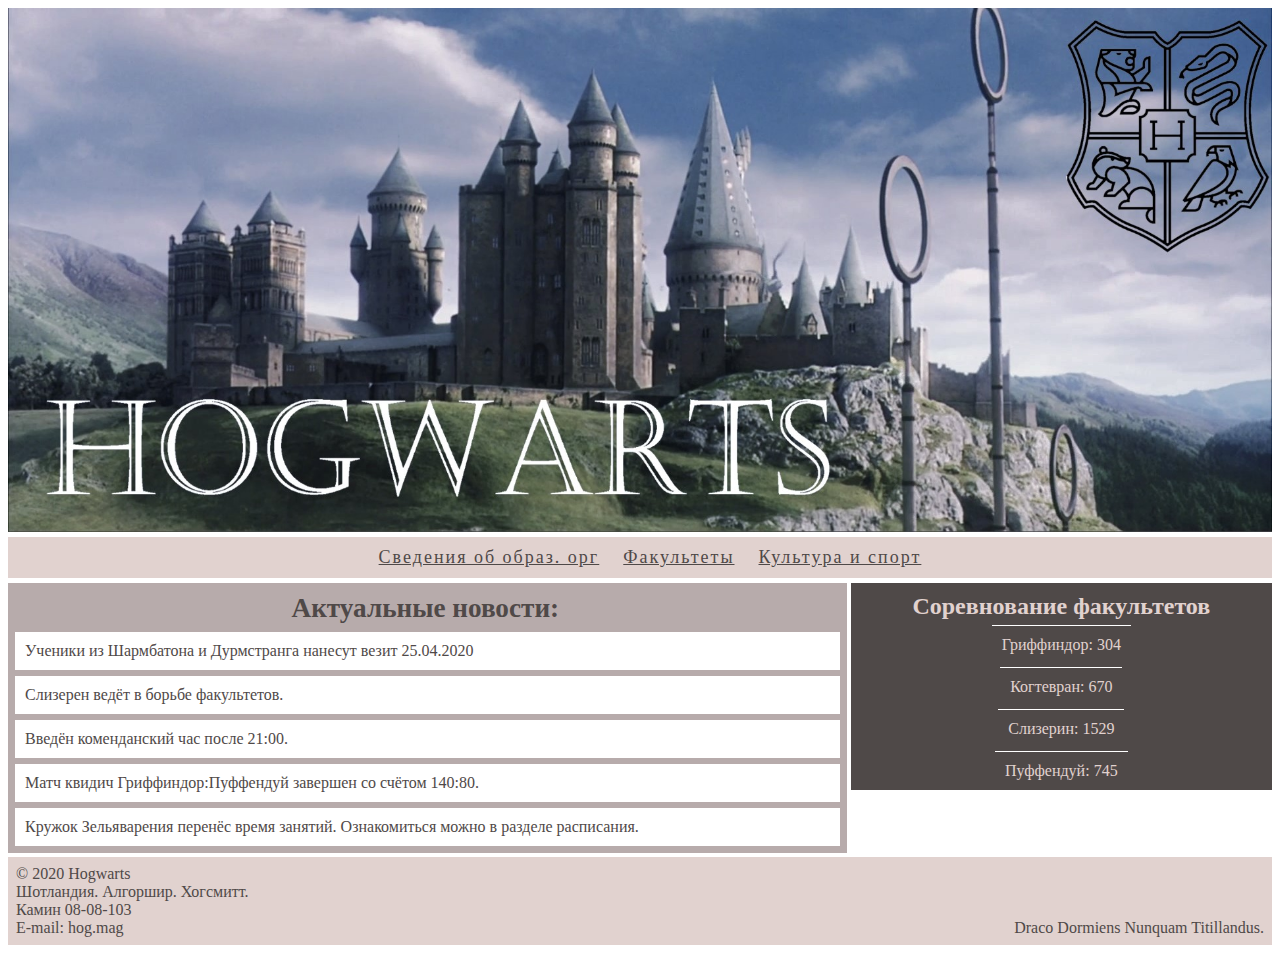
<file: index.html>
<!DOCTYPE html>
<html>
    <head>
        <meta charset="UTF-8">
        <link rel="stylesheet" href="css/cssvg.css">
        <title>Хогвартс</title>
        <meta name="keywords" content="Хогвартс, Hogwarts" />
        <meta name="description" content="Школа магии и волшебства Хогвартс. Главная страница сайта академии магии. Дорогие Ученики и посетители сайта, здесь вы можете 
        посмотреть общий зачет факультетов, а так же ознакомиться с последними новостями." />
    </head>
    <body>
        <div class="wrapper"> 
            <div class="box box1"> <img  class="info-photo"  src="images/top.jpg" alt= "Здание Хогвартса с площади виднеется как величественное сооружение с тремя башнями"
                title="Главный корпус Хогвартса"  ></div>
            
            <nav class="top-menu">
               
                <ul class="menu-main">
                  <li><a href="doc.html">Сведения об образ. орг</a></li>
                  <li><a href="faculit.html">Факультеты</a></li>
                  <li><a href="cultor.html">Культура и спорт</a></li>
                    </ul>
              </nav>
            

    <div class="box box2 "> <h2>Актуальные новости:</h2>
        <p>Ученики из Шармбатона и Дурмстранга нанесут везит 25.04.2020</p>
        <p>Слизерен ведёт в борьбе факультетов.</p>
        <p>Введён коменданский час после 21:00.</p>
        <p>Матч квидич Гриффиндор:Пуффендуй завершен со счётом 140:80.</p>
       <p class="pos">Кружок Зельяварения перенёс время занятий. Ознакомиться можно в разделе расписания.</p></div>


                   <div class="box box3"> <h2>Соревнование факультетов</h2>
                <a href="faculit.html">Гриффиндор: 304</a>
                <a href="faculit.html">Когтевран: 670</a>
                <a href="faculit.html">Слизерин: 1529</a>
                <a href="faculit.html">Пуффендуй: 745</a>  </div>
            
        </div>






            <div class="box box5">  <p> &copy; 2020 Hogwarts <br />
                Шотландия. Алгоршир. Хогсмитт.<br />
                Камин 08-08-103<br />
                E-mail: hog.mag</p>
                <p class="diviz"><br /><br /><br />Draco Dormiens Nunquam Titillandus.</p></div>
            
        </div>
      
    </body>
</html>
</file>
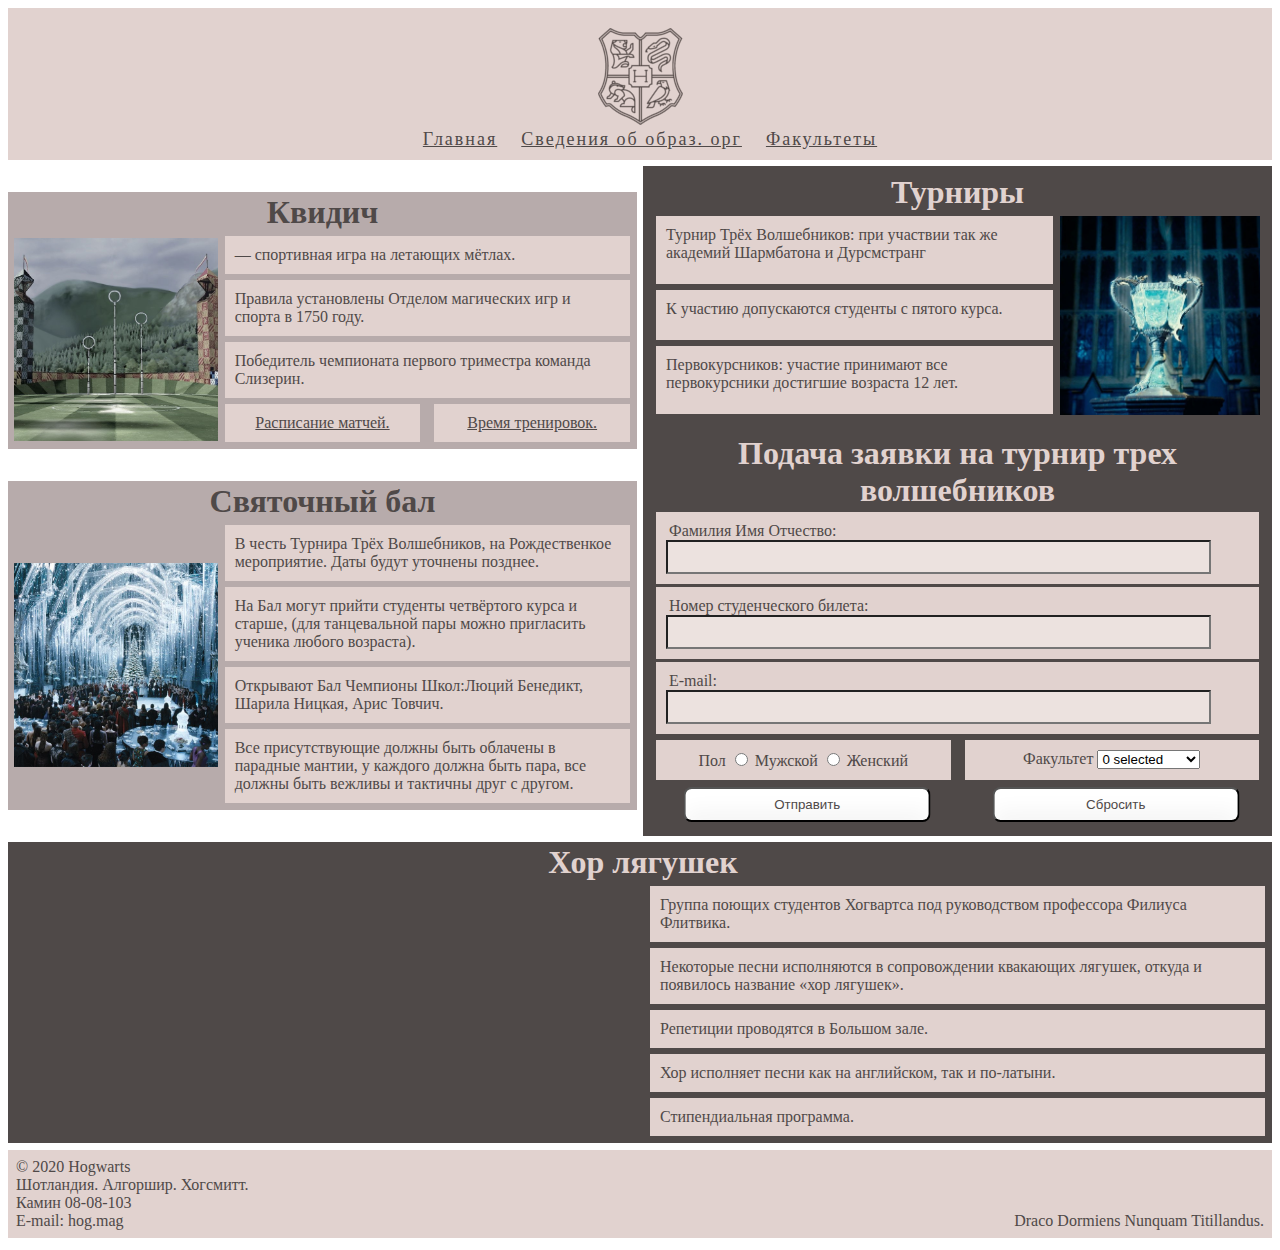
<file: cultor.html>
<!DOCTYPE html>
<html>
    <head>
        <meta charset="UTF-8">
        <link rel="stylesheet" href="css/csscul.css">
        <title>Хогвартс Культура и Спорт</title>
        <meta name="keywords" content="Хогвартс Hogwarts турнир трех волшебников Святочный бал хор Квидич" />
        <meta name="description" content="Школа магии и волшебства Хогвартс. Сайт академии магии. Дорогие Ученики и посетители сайта, здесь вы можете 
        ознакомиться с информацией о проходящих учебно массовых мероприятиях." />
    </head>
<body>
 
    <div class="wrapper"> 

    <nav class="top-menu">
        <a class="navbar-logo" href="vergrid.html"><img src="images/mini6.png" alt= "Хогвартс"
            title="Логотип Хогвартса" ></a>
        <ul class="menu-main">
          <li><a href="index.html">Главная</a></li>
          <li><a href="doc.html">Сведения об образ. орг</a></li>
          <li><a href="faculit.html">Факультеты</a></li>
            </ul>
      </nav>

      <div class="wrapper1"> 

		<div class="box boxLR"> 

            <div class="box box2"> 
            <div class="zagbox">  <h1>Квидич</h1></div> 
            <div class="centerbox"> <img  class="info-photo"  src="images/pole1.jpg" alt= "Поле для квидича расчитано на полноценную игру, окружено трибунами на безопасном растоянии."
                title="Поле для квидича"> </div>
            <div class="mbox">  
      <p>— спортивная игра на летающих мётлах.</p>
      <p>Правила установлены Отделом магических игр и спорта в 1750 году.</p>
      <p>Победитель чемпионата первого триместра команда Слизерин.</p>
      <div class="cnopbox">  <a title="Сезон закончен. Расписание недоступно." href="#">Расписание матчей.</a> <a title="Сезон закончен. Расписание недоступно." href="#"> Время тренировок.</a> </div>
        </div></div> 
    
        <div class="box box2">  <div class="zagbox">  <h1>Святочный бал</h1></div> <div class="centerbox"> <img  class="info-photo"  alt= "Мероприятие будет проходить в украшенном большом зале"
            title="Святочный бал XX23 года" src="images/bal.jpg" > </div>
        <div class="mbox">
    <p>В честь Турнира Трёх Волшебников, на Рождественкое мероприятие. Даты будут уточнены позднее.</p><p>
    На Бал могут прийти студенты четвёртого курса и старше, (для танцевальной пары можно пригласить ученика любого возраста).</p><p> 
    Открывают Бал Чемпионы Школ:Люций Бенедикт, Шарила Ницкая, Арис Товчич.</p><p> 
    Все присутствующие должны быть облачены в парадные мантии, у каждого должна быть пара, все должны быть вежливы и тактичны друг с другом. </p> 
    </div>
     </div>
    
    
    </div>
    
    
    <div class="box boxLR1"> 
    
        <div class="box box3">  <div class="zagbox">  <h1>Турниры</h1></div> 
    <div class="mbox1">
    <p>Турнир Трёх Волшебников: при участвии так же академий Шармбатона и Дурсмстранг</p><p>
    К участию допускаются студенты с пятого курса.
    </p><p> 
    Первокурсников: участие принимают все первокурсники достигшие возраста 12 лет. </p> 
    </div>
    <div class="centerbox1"> <img  class="info-photo"  src="images/kub.jpg" alt= "Побдеитель получит памятный кубок Огня"
        title="Кубок Огня"> </div> </div>
    
    
    <div  class="box box6">
        <form>
            <div class="zagbox">  <h1>Подача заявки на турнир трех волшебников</h1></div> 
            <div  class="contact_form">
    <p><label for="Имя">Фамилия Имя Отчество: </label><input type="text" required="required"  maxlength="30" id="name"></p>
    <p><label>Номер студенческого билета: <input type="text" required="required"></label></p>
    <p><label for="email">E-mail:</label><input type="email" required="required"  id="email"></p> </div>
    <div class="cnopbox"> 
    <p><label>Пол <INPUT required="required" TYPE=radio NAME=Question VALUE="Yes"> Мужской
                  <INPUT TYPE=radio required="required" NAME=Question VALUE="No"> Женский </label></p>
    <p><label>Факультет <SELECT MULTIPLE SIZE=1 NAME="Факультет"> 
        <OPTION VALUE="option_1" >Гриффиндор 		<OPTION VALUE="option_2">Слизерин 
        <OPTION VALUE="option_3">Пуффендуй  		<OPTION VALUE="option_n">Когтевран
        </SELECT> </label></p>
        </div>
    
        <div class="cnopbox">
            <button type="submit" class="submit" value="subm">Отправить</button>
            <button type="reset" class="submit" value="subm">Сбросить</button>	</div>
        </form>
                </div>
        </div>
    
    <div class="box box4">  <div class="zagbox">  <h1>Хор лягушек</h1></div> 
    <div class="centerbox1">  
        <iframe width="100%" height="100%" src="https://www.youtube.com/embed/P9By0u8CoV0" frameborder="0" allowfullscreen>	</iframe>
    </div> 
    <div class="mbox1">
        <p> Группа поющих студентов Хогвартса под руководством профессора Филиуса Флитвика. </p><p>
        Некоторые песни исполняются в сопровождении квакающих лягушек, откуда и появилось название «хор лягушек».</p> <p>
        Репетиции проводятся в Большом зале.</p> <p>
        Хор исполняет песни как на английском, так и по-латыни.</p><p>
        Стипендиальная программа.</p>
    </div></div>

  
  
  </div>
  
  
  
  
  
  
          <div class="box box5">  <p> &copy; 2020 Hogwarts <br />
              Шотландия. Алгоршир. Хогсмитт.<br />
              Камин 08-08-103<br />
              E-mail: hog.mag</p>
              <p class="diviz"><br /><br /><br />Draco Dormiens Nunquam Titillandus.</p></div>
          
      </div>
  

</body>
</html>
</file>
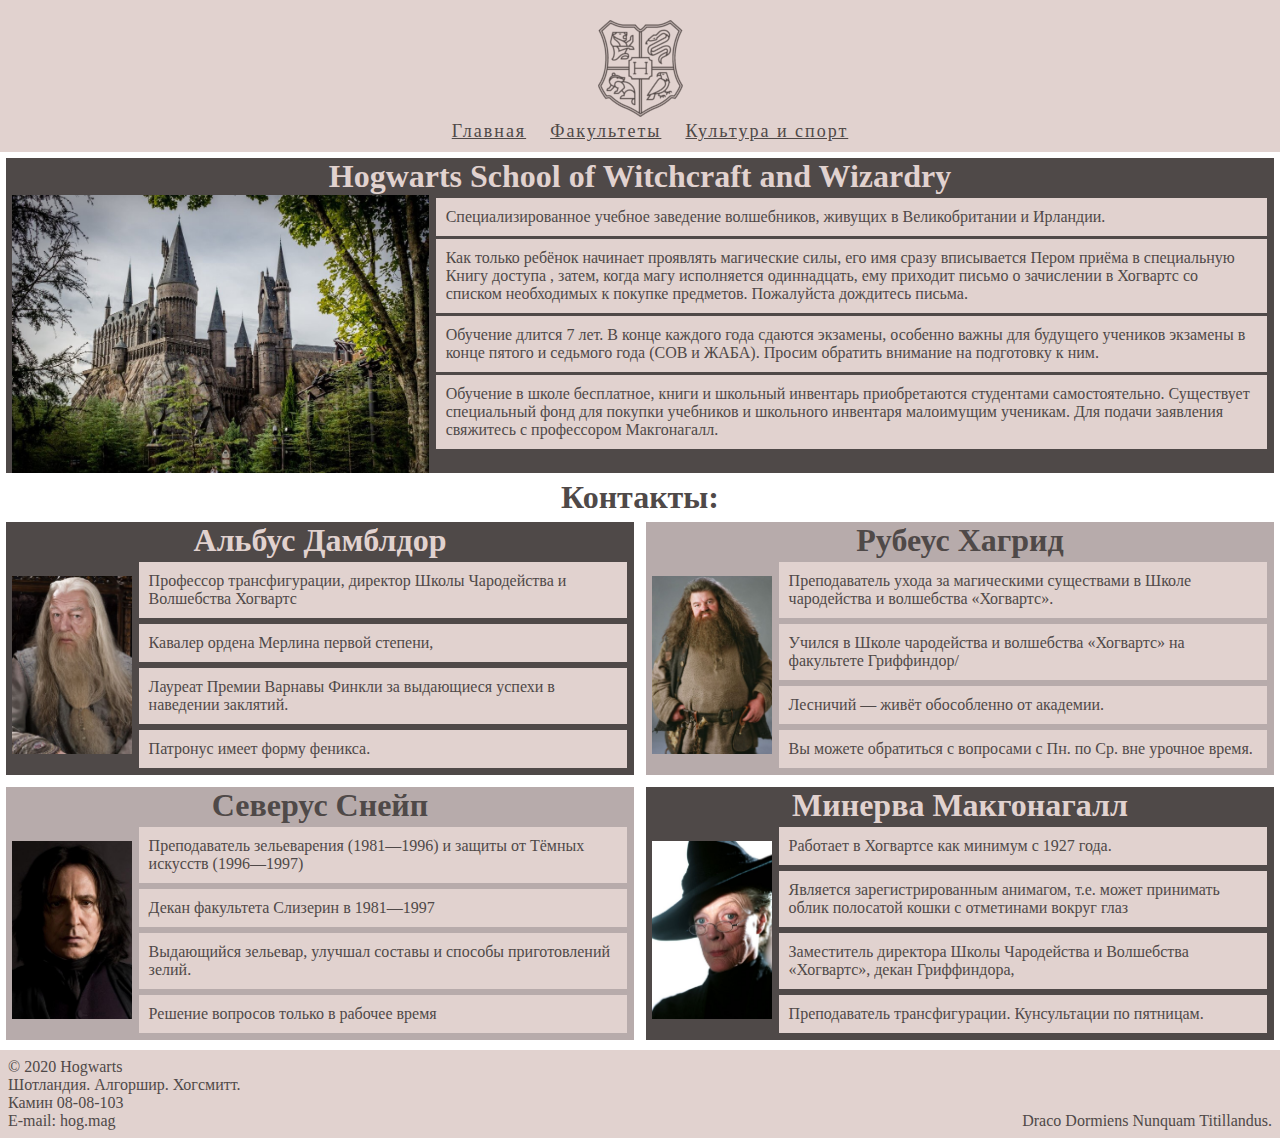
<file: doc.html>
<!DOCTYPE html>
<html>
    <head>
        <meta charset="UTF-8">
        <link rel="stylesheet" href="css/cssdoc.css">
        <title>Хогвартс сведения об организации</title>
        <meta name="keywords" content="Хогвартс Hogwarts Контакты директор" />
        <meta name="description" content="Школа магии и волшебства Хогвартс. Сайт академии магии. Дорогие Ученики и посетители сайта, здесь вы можете 
        ознакомиться с информацией о нашем учебном заведении. Изучить контактный лист преподователей." />
    </head>
<body>
 
    <div class="wrapper"> 

    <nav class="top-menu">
        <a class="navbar-logo" href="vergrid.html"><img src="images/mini6.png" alt= "Хогвартс"
            title="Логотип Хогвартса" ></a>
        <ul class="menu-main">
          <li><a href="index.html">Главная</a></li>
          <li><a href="faculit.html">Факультеты</a></li>
          <li><a href="cultor.html">Культура и спорт</a></li>
            </ul>
      </nav>

      <div class="box box0">  <div class="zagbox">  <h1>Hogwarts School of Witchcraft and Wizardry</h1></div> 
      <div class="centerbox3"> <img  class="info-photo"  src="images/hog.jpg" alt= "Вид из-за моста дает обзор на главную башню."
        title="Хогвартс вид из-за моста"  > </div> 
      <div class="mbox3">
      <p> Специализированное учебное заведение волшебников, живущих в Великобритании и Ирландии. </p><p>
        Как только ребёнок начинает проявлять магические силы, его имя сразу вписывается Пером приёма в специальную Книгу доступа
        , затем, когда магу исполняется одиннадцать, ему приходит письмо о зачислении 
        в Хогвартс со списком необходимых к покупке предметов. Пожалуйста дождитесь письма.  </p><p> 
            Обучение длится 7 лет. В конце каждого года сдаются экзамены, особенно важны для будущего учеников экзамены в конце пятого и седьмого года (СОВ и ЖАБА). Просим обратить внимание на подготовку к ним.</p> <p>
                Обучение в школе бесплатное, книги и школьный инвентарь приобретаются студентами самостоятельно. Существует специальный фонд для покупки учебников и школьного инвентаря малоимущим ученикам. Для подачи заявления свяжитесь с профессором Макгонагалл.</p>
      </div></div>


      <div class="zagbox">  <h1 class="zagbox1">Контакты:</h1></div> 

      <div class="wrapper1"> 

        <div class="box box3">  <div class="zagbox">  <h1>Альбус Дамблдор</h1></div> 
        <div class="centerbox1"> <img  class="info-photo"  src="images/pr2.jpg" alt= "Седоволосый мужчина почтенного возраста - без проблем узнаваем в своём колпаке."
            title="Альбус Дамблдор" > </div> 
        <div class="mbox1">
        <p>Профессор трансфигурации, директор Школы Чародейства и Волшебства Хогвартс </p><p>
            Кавалер ордена Мерлина первой степени,    </p><p> 
            Лауреат Премии Варнавы Финкли за выдающиеся успехи в наведении заклятий.</p> <p>
                Патронус имеет форму феникса.</p>
        </div></div>

      <div class="box box2">  <div class="zagbox">  <h1>Рубеус Хагрид</h1></div> 
      <div class="centerbox"> <img  class="info-photo"  src="images/pr.jpg" alt= "Великан с густой бородой и длинными волосами"
        title="Рубеус Хагрид" > </div>
        <div class="mbox">  
<p>Преподаватель ухода за магическими существами в Школе чародейства и волшебства «Хогвартс».</p><p>
    Учился в Школе чародейства и волшебства «Хогвартс» на факультете Гриффиндор/</p><p>
    Лесничий — живёт обособленно от академии. 
</p> <p> Вы можете обратиться с вопросами с Пн. по Ср. вне урочное время.</p>
</div></div>

<div class="box box2">  <div class="zagbox">  <h1>Северус Снейп</h1></div> 
<div class="centerbox"> <img  class="info-photo"  src="images/pr3.jpg" alt= "Предпочитает тёмные мантии в тон оформленой прическе каре."
    title="Северус Снейп" > </div> 
<div class="mbox">
<p> Преподаватель зельеварения (1981—1996) и защиты от Тёмных искусств (1996—1997)</p><p>
    Декан факультета Слизерин в 1981—1997</p><p> 
        Выдающийся зельевар, улучшал составы и способы приготовлений зелий.</p> <p>
Решение вопросов только в рабочее время</p>
</div></div>

<div class="box box3">  <div class="zagbox">  <h1>Минерва Макгонагалл</h1></div> 
<div class="centerbox1"> <img  class="info-photo"  src="images/pr1.jpg" alt= "СТройная женщина приятной наружности с голубыми глазами."
    title="Минерва Макгонагалл" > </div> 
<div class="mbox1">
<p>Работает в Хогвартсе как минимум с 1927 года. </p><p>
    Является зарегистрированным анимагом, т.е. может принимать облик полосатой кошки с отметинами вокруг глаз </p><p> 
        Заместитель директора Школы Чародейства и Волшебства «Хогвартс», декан Гриффиндора,</p> <p>
            Преподаватель трансфигурации. Кунсультации по пятницам.</p>
</div></div>






</div>
        <div class="box box5">  <p> &copy; 2020 Hogwarts <br />
            Шотландия. Алгоршир. Хогсмитт.<br />
            Камин 08-08-103<br />
            E-mail: hog.mag</p>
            <p class="diviz"><br /><br /><br />Draco Dormiens Nunquam Titillandus.</p></div>
        
    </div>


</body>
</html>
</file>
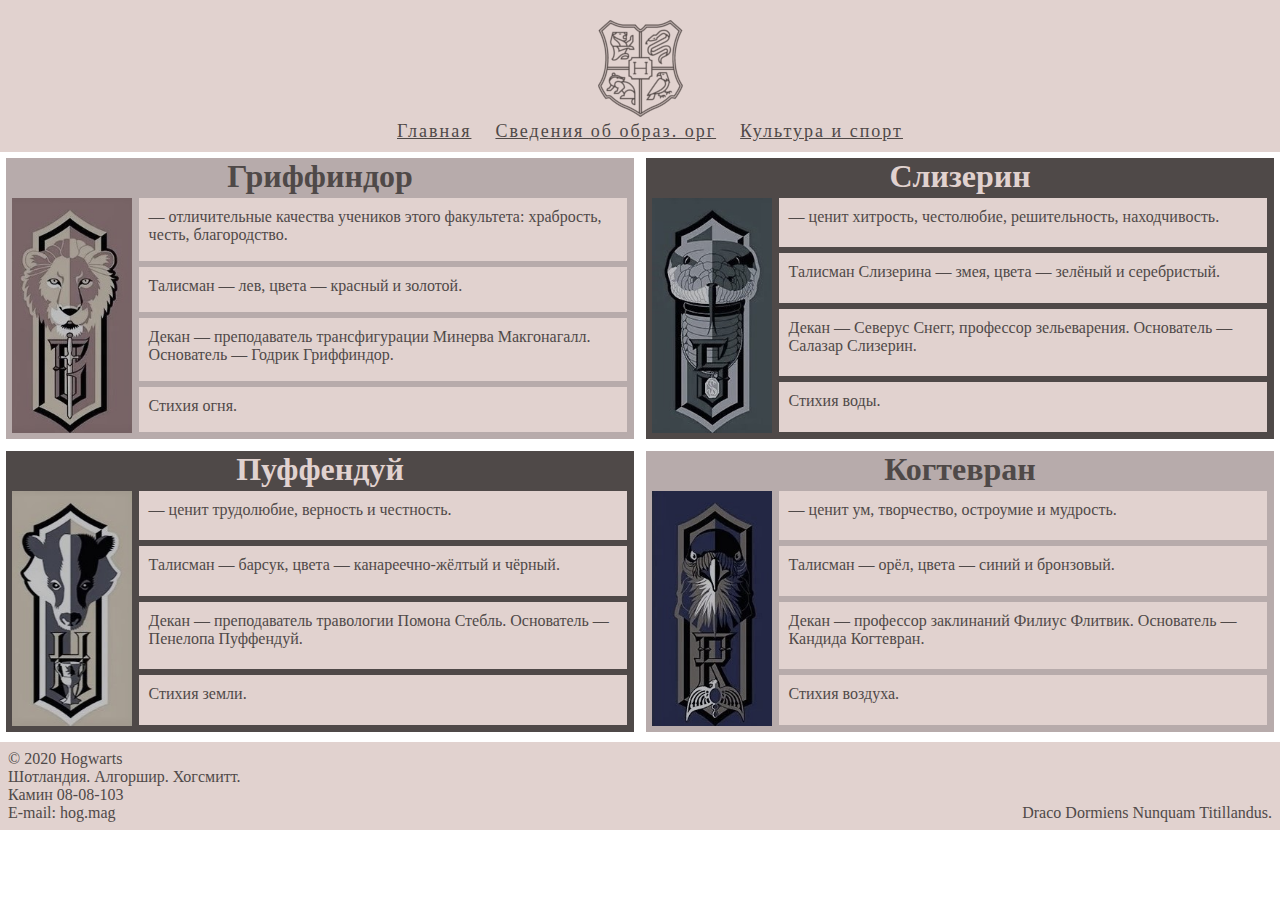
<file: faculit.html>
<!DOCTYPE html>
<html>
    <head>
        <meta charset="UTF-8">
        <link rel="stylesheet" href="css/cssfac1.css">
        <title>Хогвартс факультеты</title>
        <meta name="keywords" content="Хогвартс Hogwarts факультеты Слизерин Пуффендуй Гриффиндор Когтевран" />
        <meta name="description" content="Школа магии и волшебства Хогвартс. Сайта академии магии. Дорогие Ученики и посетители сайта, здесь вы можете 
        ознакомиться с информацией о факультетах академии." />
    </head>
<body>
 
    <div class="wrapper"> 

    <nav class="top-menu">
        <a class="navbar-logo" href="vergrid.html"><img src="images/mini6.png" alt= "Хогвартс"
            title="Логотип Хогвартса" ></a>
        <ul class="menu-main">
          <li><a href="index.html">Главная</a></li>
          <li><a href="doc.html">Сведения об образ. орг</a></li>
          <li><a href="cultor.html">Культура и спорт</a></li>
            </ul>
      </nav>

      <div class="wrapper1"> 

      <div class="box box2">  <div class="zagbox">  <h1>Гриффиндор</h1></div> 
      <div class="centerbox"> <img  class="info-photo"  src="images/cop11.jpg" alt= "Золотогривый лев - эмблема Гриффиндор"
        title="эмблема Гриффиндор" > </div>
        <div class="mbox">  
<p>— отличительные качества учеников этого факультета: храбрость, честь, благородство. </p><p>
 Талисман — лев, цвета — красный и золотой.</p><p>
 Декан — преподаватель трансфигурации Минерва Макгонагалл. 
 Основатель — Годрик Гриффиндор.</p> <p> Стихия огня.</p>
</div></div>

<div class="box box3">  <div class="zagbox">  <h1>Слизерин</h1></div> 
<div class="centerbox1"> <img  class="info-photo"  src="images/cop21.jpg " alt= "Серебряная змея - эмблема Слизерин"
    title="эмблема Слизерин" > </div> 
<div class="mbox1">
<p>—  ценит хитрость, честолюбие, решительность, находчивость. </p><p>
Талисман Слизерина — змея,	цвета — зелёный и серебристый. </p><p> 
Декан — Северус Снегг, профессор зельеварения. Основатель  — Салазар Слизерин.</p> <p>
Стихия воды.</p>
</div></div>
 
<div class="box box3">  <div class="zagbox">  <h1>Пуффендуй</h1></div> 
<div class="centerbox1"> <img  class="info-photo"  src="images/cop31.jpg" alt= "Черный барсук - эмблема Пуффендуй"
    title="эмблема Пуффендуй"> </div> 
<div class="mbox1">
<p>— ценит трудолюбие, верность и честность. </p><p>
Талисман — барсук, цвета — канареечно-жёлтый и чёрный. </p><p> 
 Декан — преподаватель травологии Помона Стебль.		Основатель — Пенелопа Пуффендуй.</p> <p>
Стихия земли.</p>
</div></div>
 
<div class="box box2">  <div class="zagbox">  <h1>Когтевран</h1></div> 
<div class="centerbox"> <img  class="info-photo"  src="images/cop4.jpg" alt= "Ьронзовый орёл - эмблема Когтевран"
    title="эмблема Когтевран"> </div> 
<div class="mbox">
<p>— ценит ум, творчество, остроумие и мудрость.</p><p>
Талисман — орёл, цвета — синий и бронзовый.</p><p> 
 Декан — профессор заклинаний Филиус Флитвик. 
 Основатель — Кандида Когтевран.</p> <p>
Стихия воздуха.</p>
</div></div>


</div>






        <div class="box box5">  <p> &copy; 2020 Hogwarts <br />
            Шотландия. Алгоршир. Хогсмитт.<br />
            Камин 08-08-103<br />
            E-mail: hog.mag</p>
            <p class="diviz"><br /><br /><br />Draco Dormiens Nunquam Titillandus.</p></div>
        
    </div>


</body>
</html>
</file>
<file: css/cssvg.css>
.top-menu { grid-column: 1/4;
  background-color: #e1d2cf;
text-align: center;
padding: 10px 0 0 0;
padding-bottom: 10px;
margin:  5px 0 5px 0;

}

.navbar-logo {display: inline-block;}

.menu-main {
margin: 0;
padding: 0;
float: none;
}
.menu-main li {display: inline-block;}
.menu-main a {

display: block;
position: relative;
padding-left: 20px;
font-size: 18px;
letter-spacing: 2px;
color: #4f4948;
transition:.3s linear;
}

/* Красота для наэатия */

.menu-main a:hover,  .menu-main a.current {
  color: #ffffff;}


/* @media screen and (min-width: 700px) {
  CSS-стили */

* {    font-family: 'Times New Roman', Times, serif;  
}

  .wrapper {
      display: grid;
      grid-template-columns: 2fr 1fr;
      
      justify-self: center;
      color: white;
 
  }

h2 {
    margin: 10px 0px 5px 0px;
   }
  .info-photo {
    float: left;
    height: auto;
    max-width: 100%;
  
  }
 
  .box1 {
    /* background-color: #e2d1c4; */
      grid-column: 1/4;
      color: black;
     

      height : auto;
      width: 100%;
   
  }

 


  .box2 {display: grid; align-self: flex-start;
            
              background-color: #b7abab;
        color: #4f4948;
        border-right: 4px solid #ffffff;
        
        
    }


    .box2 p {
        padding: 10px;
        background-color: #ffffff;
        color: #4f4948;
        border-left: 4px solid #b7abab;
        border-right: 4px solid #b7abab;
        margin: 3px ;
      }
      .pos {border-bottom: 4px solid #b7abab;}

      .box2 h2 {
        border-right: 4px solid #b7abab;
        text-align: center;
        font-size:170%;
        
      }

      h2 {
      
        text-align: center;
        
        
      }
  
    .box3 { align-self: flex-start;
        justify-items: center;
        display: grid;
        background-color: #4f4948;
        color: #e1d2cf;
        grid-template-rows: 1fr 1fr 1fr 1fr;
        
      }

      .box3 a {text-decoration: none;
        border-top: 1px solid #ffffff;
        padding: 10px;
        margin: 0;
        
        color: #e1d2cf;
      }


  .box5{display: grid;
    background-color: #403f44;
    grid-template-columns: 1fr  1fr;
        height : auto;
      width: 100%;
      bottom : 0; 
      clear: both;
      color: #4f4948;
      background-color: #e1d2cf;
      height: auto;
      border-top: 4px solid #ffffff;
      border-bottom: 4px solid #ffffff;
  }

  .box3 p{text-align: center;  color: white; }
  .box5 .diviz{text-align: end;  }
  .box5 p{margin: 8px;   }
/* } */


/* Экранчик по меньше */

@media screen and (max-width: 750px) , only screen and (max-device-width: 600px) {
  /* CSS-стили */

* {    font-family: 'Times New Roman', Times, serif;  
}

  .wrapper {
      display: grid;
      /* grid-template-columns: 1fr;  */
      /* grid-template-rows: 1fr;  */
      
      justify-self: center;
      color: white;
 
  }

h2 {  text-align: center;
    margin: 10px 0px 5px 0px;
   }

  .info-photo {
    float: left;
    height: auto;
    max-width: 100%;
  
  }
 
  .box1 {

      grid-column: 1/4;
           height : auto;
      width: 100%;
   
  }

 


  .box2 {grid-column: 1/4;
    display: grid; align-self: flex-start;
            
              background-color: #b7abab;
        color: #4f4948;
        border-bottom: 4px solid #ffffff;
        
        
    }


    .box2 p {
        padding: 10px;
        background-color: #ffffff;
        color: #4f4948;
        border-left: 4px solid #b7abab;
        border-right: 4px solid #b7abab;
        margin: 3px ;
      }
      .pos {border-bottom: 4px solid #b7abab;}

      .box2 h2 {
        border-right: 4px solid #b7abab;
        text-align: center;
        font-size:170%;
        
      }


  
    .box3 { grid-column: 1/4;
      align-self: flex-start;
        justify-items: center;
        display: grid;
        background-color: #4f4948;
        color: #e1d2cf;
        grid-template-rows: 1fr 1fr 1fr 1fr;
        
      }

      .box3 a {text-decoration: none;
        border-top: 1px solid #ffffff;
        padding: 10px;
        margin: 0;
        grid-column: 1/4;
        color: #e1d2cf;
        
      }

 

  .box5{display: grid;
    background-color: #403f44;
    grid-template-columns: 1fr  1fr;
    /* position : fixed; */

      /* height : auto;
      width: 100%;
      bottom : 0; */
      clear: both;
      color: #4f4948;
      background-color: #e1d2cf;
      height: auto;
      border-top: 4px solid #ffffff;
      border-bottom: 4px solid #ffffff;
  }

  .box3 p{text-align: center;  color: white; }
  .box5 .diviz{text-align: end;  }
  .box5 p{margin: 8px;   }
}
</file>
<file: css/csscul.css>
.top-menu { grid-column: 1/4;
    background-color: #e1d2cf;
 text-align: center;
 padding: 20px 0 0 0;
 padding-bottom: 10px;

}

.navbar-logo {display: inline-block;}

.menu-main {
  margin: 0;
  padding: 0;
  float: none;
 }
.menu-main li {display: inline-block;}
.menu-main a {
 
  display: block;
  position: relative;
  padding-left: 20px;
  font-size: 18px;
  letter-spacing: 2px;
  color: #4f4948;
  transition:.3s linear;
}

/* Красота для наэатия */

.menu-main a:hover,  .menu-main a.current {
    color: #ffffff;}

/* КОНЕЦ МЕНЮШЕЧКИ */

  .box5{display: grid;
    background-color: #403f44;
    grid-template-columns: 1fr  1fr;
 
      clear: both;
      color: #4f4948;
      background-color: #e1d2cf;
      height: auto;
      border-top: 4px solid #ffffff;
      border-bottom: 4px solid #ffffff;
  }

  .box5 .diviz{text-align: end;  }
  .box5 p{margin: 8px;   }


/* КОНЕЦ ФУТЕРА */

  .wrapper1 {
      display: grid;
      grid-template-columns: 1fr 1fr;
      grid-auto-rows: minmax(10px, auto);
      justify-items: stretch;
      justify-self: center;
   
      width: 100%;
      
  }
  
  
  .box2 {  display: grid;  
      grid-template-columns:  1fr 2fr ;
      grid-auto-rows: minmax(10px, auto);
      /* border: 4px solid black;  */
      margin: 0px 3px 0px 0px;
      /* margin: 3px; */
      background-color: #b7abab;
      color: #4f4948;   
  }
  .box2 p, .box2 a {
      padding: 10px;
      background-color: #e1d2cf; 
      color: #4f4948;
      border-left: 4px solid #b7abab;
      border-right: 4px solid #b7abab;
      margin: 3px ;
    }
  
    .box2 a:hover,  .box2 a.current {
      color: #e1d2cf; 
      background-color: #4f4948;}
  
    .box3 {  display: grid;  
      grid-template-columns:  2fr 1fr ;
      grid-auto-rows: minmax(10px, auto);
      margin: 6px;
      background-color: #4f4948;
      color: #e1d2cf;  
  }
  .box3 p {
      padding: 10px;
      background-color: #e1d2cf;  
      color: #4f4948;
      border-left: 4px solid #4f4948;
      border-right: 4px solid #4f4948;
      margin: 3px ;
    }
  
    .box4 {  display: grid;   grid-column: 1/4;
      grid-template-columns:  1fr 1fr ;
      grid-auto-rows: minmax(10px, auto);
      border-left: 6px solid #4f4948;
      background-color: #4f4948;
      color: #e1d2cf;  
      margin-bottom: 3px;
  }
  .box4 p {
      padding: 10px;
      background-color: #e1d2cf;  
      color: #4f4948;
      border-left: 4px solid #4f4948;
      border-right: 4px solid #4f4948;
      margin: 3px ;
    }
  
  
  
    .box6 {  display: grid;   
      /* grid-template-columns:  1fr ; */
      grid-auto-rows: minmax(10px, auto);
      margin: 6px;
      background-color: #4f4948;
      color: #e1d2cf;  
      border-bottom: 4px solid #4f4948;
  }
  .box6 p {
      padding: 10px;
      background-color: #e1d2cf;  
      color: #4f4948;
      border-left: 4px solid #4f4948;
      border-right: 4px solid #4f4948;
      margin: 3px ;
    }
  
    .mbox {  display: grid;
      border-bottom: 4px solid #b7abab;
  }
  
  .mbox1 {  display: grid;
      border-bottom: 4px solid #4f4948;
  }
  
  h1 {  display: grid; text-align: center; margin: 2px ;}
  .zagbox {   grid-column: 1/4;  }
  
  .info-photo { 
  float: left;
  height: auto;
  max-width: 100%; 
  }
  
  .boxLR {  display: grid;
    align-content:  space-evenly;
    margin: 0px ;
    
  }
  
  .boxLR1 {  display: grid;
    align-content:  space-evenly;
    background-color: #4f4948;
    margin: 6px 0px 6px 3px;
    
  }
  
  .centerbox {  display: grid;
      align-content:  space-around;
      border-left: 6px solid #b7abab;
      border-bottom: 6px solid #b7abab;
      border-top: 3px solid #b7abab;
  }
  
  .centerbox1 {  display: grid;
      align-content:  space-around;
      border-right: 6px solid #4f4948;
      border-bottom: 6px solid #4f4948;
      border-top: 3px solid #4f4948;
  }
  
  .cnopbox {  display: grid; grid-template-columns:  1fr 1fr ;
    text-align: center;
    
  }
  
  .submit {
      cursor: pointer;
    color: #4f4948;
      background: #f6f6f6;
      box-shadow: inset 0px 20px 20px #ffffff;
      border-radius: 8px;
      padding: 8px 14px;
    width: 80%;
    margin: 4px ;
    position: relative;
  left: 50%;
  transform: translate(-50%, 0);
  }
  .submit:hover {
      box-shadow: inset 0px -20px 20px #e1d2cf;  
  }
  .submit:active {
      margin-top: 1px;
      margin-bottom: -1px;
      zoom: 1;
  }
  
  
   .contact_form label {
       margin-top: 3px;
       padding:3px;
   }
   .contact_form input {
       height:20px;
       width:90%;
       padding:5px 8px;
       background-color: #ece2df;  
      
   }
  
   @media screen and (max-width: 750px) , only screen and (max-device-width: 600px) {
      /* CSS-стили */
  
      .wrapper1 {
        display: grid;
        grid-auto-rows: minmax(10px, auto);
        justify-items: stretch;
        justify-self: center;
     
        width: 100%;
        
    }
    .boxLR {  grid-column: 1/4;    
        margin-top: 3px;
    }
    
    .boxLR1 {  grid-column: 1/4;    
    }
  }
</file>
<file: css/cssdoc.css>
.top-menu { grid-column: 1/4;
    background-color: #e1d2cf;
 text-align: center;
 padding: 20px 0 0 0;
 padding-bottom: 10px;

}

.navbar-logo {display: inline-block;}

.menu-main {
  margin: 0;
  padding: 0;
  float: none;
 }
.menu-main li {display: inline-block;}
.menu-main a {
 
  display: block;
  position: relative;
  padding-left: 20px;
  font-size: 18px;
  letter-spacing: 2px;
  color: #4f4948;
  transition:.3s linear;
}

/* Красота для наэатия */

.menu-main a:hover,  .menu-main a.current {
    color: #ffffff;}

/* КОНЕЦ МЕНЮШЕЧКИ */

 
  * {padding: 0; margin: 0}


.box0 {  display: grid;  
  grid-template-columns:  2fr 4fr ;
  grid-auto-rows: minmax(10px, auto);
  margin: 6px;
  background-color: #4f4948;
  color: #e1d2cf;  
}
  .wrapper1 {
      display: grid;
      grid-template-columns:  1fr 1fr;
      grid-auto-rows: minmax(10px, auto);
      justify-items: stretch;
      justify-self: center;
   
      width: 100%;
      
  }

 
.box0 p {
    padding: 10px;
    background-color: #e1d2cf;  
    color: #4f4948;
    border-left: 4px solid #4f4948;
    border-right: 4px solid #4f4948;
    margin: 3px ;
  }
  
  .box2 {  display: grid;  
      grid-template-columns:  1fr 4fr ;
      grid-auto-rows: minmax(10px, auto);
      /* border: 4px solid black;  */
      margin: 6px;
      background-color: #b7abab;
      color: #4f4948;   
  }
    .box2 p {
      padding: 10px;
      background-color: #e1d2cf; 
      color: #4f4948;
      border-left: 4px solid #b7abab;
      border-right: 4px solid #b7abab;
      margin: 3px ;
    }
  
    .box3 {  display: grid;  
      grid-template-columns:  1fr 4fr ;
      grid-auto-rows: minmax(10px, auto);
      margin: 6px;
      background-color: #4f4948;
      color: #e1d2cf;  
  }
  .box3 p {
      padding: 10px;
      background-color: #e1d2cf;  
      color: #4f4948;
      border-left: 4px solid #4f4948;
      border-right: 4px solid #4f4948;
      margin: 3px ;
    }
  
    .mbox {  display: grid;
      border-bottom: 4px solid #b7abab;
  }
  
  .mbox1 {  display: grid;
      border-bottom: 4px solid #4f4948;
  }
  
  h1 {  display: grid;text-align: center;}
  .zagbox {   grid-column: 1/4;
  }
  .zagbox1 {   grid-column: 1/4;
    color: #4f4948;
  }
  
  .info-photo { 
  float: left;
  height: auto;
  max-width: 100%; 
  margin:0 auto 0 auto;
  }
  
  .centerbox {  display: grid;
      align-content:  center;
      border-left: 6px solid #b7abab;
      border-bottom: 6px solid #b7abab;
      border-top: 3px solid #b7abab;
  }
  
  .centerbox1 {  display: grid;
    align-content:  center;
    
      border-left: 6px solid #4f4948;
      border-bottom: 6px solid #4f4948;
      border-top: 3px solid #4f4948;

     
 
  }
  
  .box5{display: grid;
    background-color: #403f44;
    grid-template-columns: 1fr  1fr;
 
      clear: both;
      color: #4f4948;
      background-color: #e1d2cf;
      height: auto;
      border-top: 4px solid #ffffff;
      border-bottom: 4px solid #ffffff;
  }

    .box5 .diviz{text-align: end;  }
  .box5 p{margin: 8px;   }
  .centerbox3 {  display: grid;
      align-content:  center;
    border-left: 6px solid #4f4948;

}

@media screen and (max-width: 750px) , only screen and (max-device-width: 600px) {
      /* CSS-стили */
  
      .wrapper1 {
          display: grid;
          grid-template-columns:  1fr;
          grid-auto-rows: minmax(10px, auto);
          justify-items: stretch;
          justify-self: center;
       
          width: 100%;
          
      }

      .box0 {  display: grid;  
        grid-template-columns:  1fr ;
        grid-auto-rows: minmax(10px, auto);
        margin: 6px;
        background-color: #4f4948;
        color: #e1d2cf;  
    }

        
  .centerbox3 {  display: grid;
    grid-column: 1/4;
    align-content:  center;
    border: 6px solid #4f4948;

}

 
.mbox3 {
 
  grid-column: 1/4;
}
  
  }
</file>
<file: css/cssfac1.css>
.top-menu { grid-column: 1/4;
    background-color: #e1d2cf;
 text-align: center;
 padding: 20px 0 0 0;
 padding-bottom: 10px;

}

.navbar-logo {display: inline-block;}

.menu-main {
  margin: 0;
  padding: 0;
  float: none;
 }
.menu-main li {display: inline-block;}
.menu-main a {
 
  display: block;
  position: relative;
  padding-left: 20px;
  font-size: 18px;
  letter-spacing: 2px;
  color: #4f4948;
  transition:.3s linear;
}

/* Красота для наэатия */

.menu-main a:hover,  .menu-main a.current {
    color: #ffffff;}

/* КОНЕЦ МЕНЮШЕЧКИ */

 
  * {padding: 0; margin: 0}

 

  .wrapper1 {
      display: grid;
      grid-template-columns:  1fr 1fr;
      grid-auto-rows: minmax(10px, auto);
      justify-items: stretch;
      justify-self: center;
   
      width: 100%;
      
  }
  
  .box2 {  display: grid;  
      grid-template-columns:  1fr 4fr ;
      grid-auto-rows: minmax(10px, auto);
      /* border: 4px solid black;  */
      margin: 6px;
      background-color: #b7abab;
      color: #4f4948;   
  }
    .box2 p {
      padding: 10px;
      background-color: #e1d2cf; 
      color: #4f4948;
      border-left: 4px solid #b7abab;
      border-right: 4px solid #b7abab;
      margin: 3px ;
    }
  
    .box3 {  display: grid;  
      grid-template-columns:  1fr 4fr ;
      grid-auto-rows: minmax(10px, auto);
      margin: 6px;
      background-color: #4f4948;
      color: #e1d2cf;  
  }
  .box3 p {
      padding: 10px;
      background-color: #e1d2cf;  
      color: #4f4948;
      border-left: 4px solid #4f4948;
      border-right: 4px solid #4f4948;
      margin: 3px ;
    }
  
    .mbox {  display: grid;
      border-bottom: 4px solid #b7abab;
  }
  
  .mbox1 {  display: grid;
      border-bottom: 4px solid #4f4948;
  }
  
  h1 {  display: grid;text-align: center;}
  .zagbox {   grid-column: 1/4;
  }
  
  .info-photo { 
  float: left;
  height: auto;
  max-width: 100%; 
  margin:0 auto 0 auto;
  }
  
  .centerbox {  display: grid;
      align-content:  center;
      border-left: 6px solid #b7abab;
      border-bottom: 6px solid #b7abab;
      border-top: 3px solid #b7abab;
  }
  
  .centerbox1 {  display: grid;
    align-content:  center;
    
      border-left: 6px solid #4f4948;
      border-bottom: 6px solid #4f4948;
      border-top: 3px solid #4f4948;

     
 
  }
  
  .box5{display: grid;
    background-color: #403f44;
    grid-template-columns: 1fr  1fr;
 
      clear: both;
      color: #4f4948;
      background-color: #e1d2cf;
      height: auto;
      border-top: 4px solid #ffffff;
      border-bottom: 4px solid #ffffff;
  }

    .box5 .diviz{text-align: end;  }
  .box5 p{margin: 8px;   }



  @media screen and (max-width: 750px) , only screen and (max-device-width: 600px) {
      /* CSS-стили */
  
      .wrapper1 {
          display: grid;
          grid-template-columns:  1fr;
          grid-auto-rows: minmax(10px, auto);
          justify-items: stretch;
          justify-self: center;
       
          width: 100%;
          
      }

      .box2 {  display: grid;  
        grid-template-columns:  1fr 4fr ;
        grid-auto-rows: minmax(10px, auto);
        /* border: 4px solid black;  */
        margin: 6px;
        background-color: #b7abab;
        color: #4f4948;   
    }
      .box2 p {
        padding: 10px;
        background-color: #e1d2cf; 
        color: #4f4948;
        border-left: 4px solid #b7abab;
        border-right: 4px solid #b7abab;
        margin: 3px ;
      }
    
      .box3 {  display: grid;  
        grid-template-columns:  1fr 4fr ;
        grid-auto-rows: minmax(10px, auto);
        margin: 6px;
        background-color: #4f4948;
        color: #e1d2cf;  
    }
    .box3 p {
        padding: 10px;
        background-color: #e1d2cf;  
        color: #4f4948;
        border-left: 4px solid #4f4948;
        border-right: 4px solid #4f4948;
        margin: 3px ;
      }
    
      .mbox {  display: grid;
        border-bottom: 4px solid #b7abab;
    }
    
    .mbox1 {  display: grid;
        border-bottom: 4px solid #4f4948;
    }
    
    h1 {  display: grid;text-align: center;}
    .zagbox {   grid-column: 1/4;
    }
    
    .info-photo { 
    float: left;
    height: auto;
    max-width: 100%; 
    margin:0 auto 0 auto;
    }
    
    .centerbox {  display: grid;
        align-content:  center;
        border-left: 6px solid #b7abab;
        border-bottom: 6px solid #b7abab;
        border-top: 3px solid #b7abab;
    }
    
    .centerbox1 {  display: grid;
      align-content:  center;
      
        border-left: 6px solid #4f4948;
        border-bottom: 6px solid #4f4948;
        border-top: 3px solid #4f4948;
  
       
   
    }
    
    .box5{display: grid;
      background-color: #403f44;
      grid-template-columns: 1fr  1fr;
   
        clear: both;
        color: #4f4948;
        background-color: #e1d2cf;
        height: auto;
        border-top: 4px solid #ffffff;
        border-bottom: 4px solid #ffffff;
    }
  
      .box5 .diviz{text-align: end;  }
    .box5 p{margin: 8px;   }
  
  }
</file>
